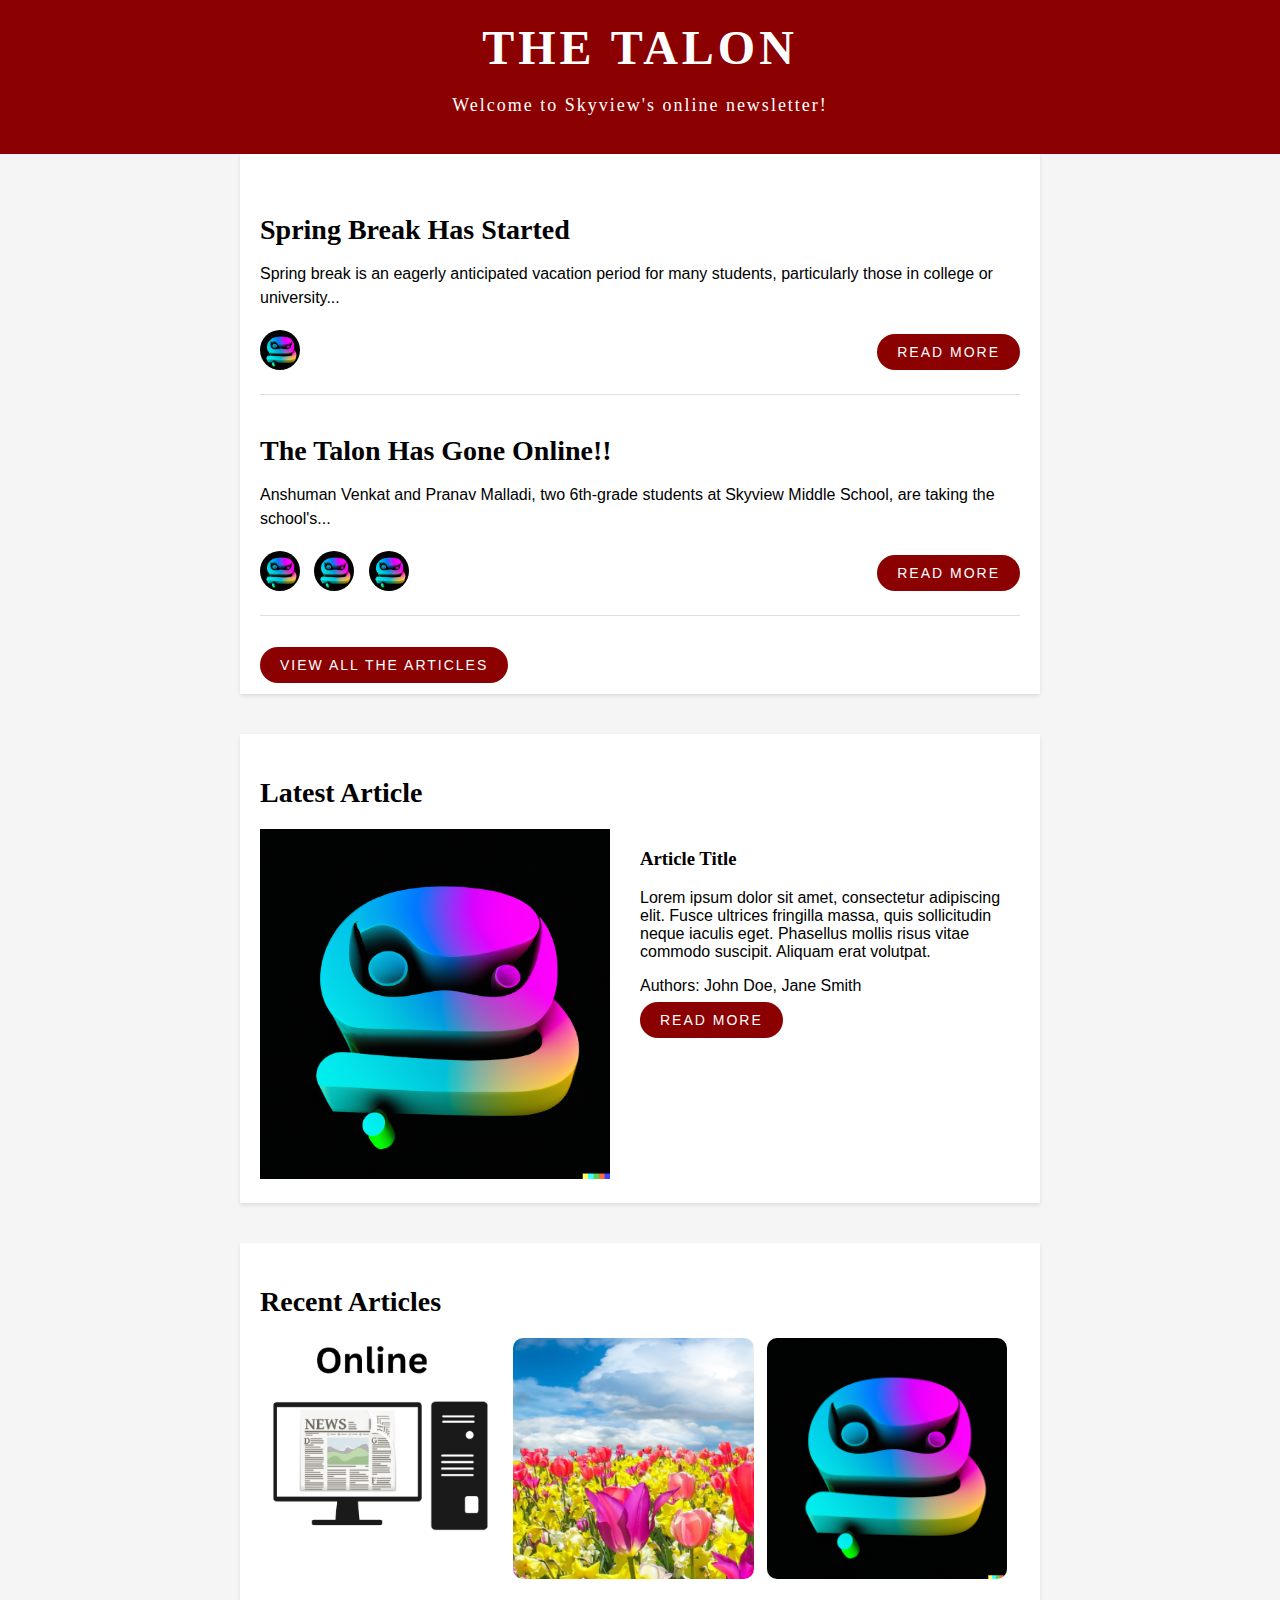
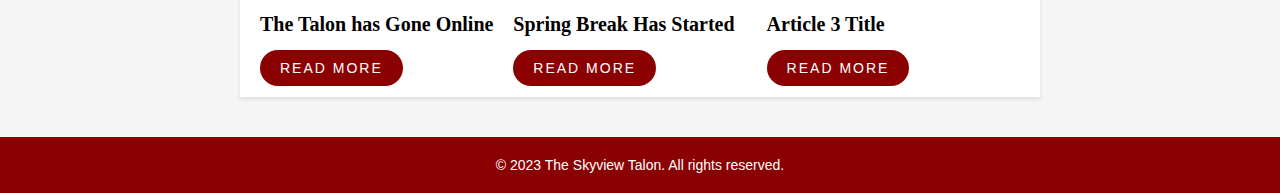
<file: index.html>
<!DOCTYPE html>
<html>
  <head>
    <title>The Talon Online News</title>
    <link rel="icon" href="Untitled-removebg-preview (1).png">
    <link rel="stylesheet" href="style.css">
  </head>
  <body>
    
    <header>
      <h1>The Talon</h1>
      <p>Welcome to Skyview's online newsletter!</p>
    </header>
    <div class="container">
     
      <article>
        <h2>Spring Break Has Started</h2>
        <p>Spring break is an eagerly anticipated vacation period for many students, particularly those in college or university...</p>
        <div class="article-info">
          <div>
            <img src="Profilepic copy.png" alt="Author 4">
          </div>
          <a href="talon2.html" class="read-more">Read more</a>
        </div>
      </article>
       <article>
        <h2>The Talon Has Gone Online!!</h2>
        <p>Anshuman Venkat and Pranav Malladi, two 6th-grade students at Skyview Middle School, are taking the school's...</p>
        <div class="article-info">
          <div>
            <img src="Profilepic copy.png" alt="Author 1">
            <img src="Profilepic copy.png" alt="Author 2">
            <img src="Profilepic copy.png" alt="Author 3">
          </div>
          <a href="talon1.html" class="read-more">Read more</a>
        </div>
      </article>
        <a href="tal.html" class="all">View All The Articles</a>
    </div>
    
   
</article></div>
  <!-- Latest Article and Authors Section -->
  <section id="latest-article">
    <div class="container">
      <h2>Latest Article</h2>
      <div class="row">
        <div class="col-12 col-md-6">
          <img src="Profilepic copy.png" width="350px" alt="Latest Article Image">
        </div>
        <div class="col-12 col-md-6">
          <h3>Article Title</h3>
          <p>Lorem ipsum dolor sit amet, consectetur adipiscing elit. Fusce ultrices fringilla massa, quis sollicitudin neque iaculis eget. Phasellus mollis risus vitae commodo suscipit. Aliquam erat volutpat.</p>
          <p>Authors: John Doe, Jane Smith</p>
             <a href="tal.html" class="read-more">Read more</a>
        </div>
      </div>
    </div>
  </section>
  <section id="recent-articles">
    <div class="container">
      <h2>Recent Articles</h2>
      <div class="row">
        <div class="col-12 col-md-4">
        
          <div class="article-card">

            <img src="Screenshot 2023-04-14 2.23.31 PM.png" alt="Article 1 Image">
            <h3>           The Talon has Gone Online</h3>
          <br>
            <a href="talon1.html">Read more</a>
          </div>

      
        </div>
        <div class="col-12 col-md-4">
       
      <div class="article-card">

            <img src="Screenshot 2023-04-14 2.25.18 PM.png" alt="Article 1 Image">
            <h3>Spring Break Has Started</h3>
     <br>
            <a href="tal.html">Read more</a>
          </div>

      
        </div>
        <div class="col-12 col-md-4">
  
       <div class="article-card">

            <img src="Profilepic copy.png" alt="Article 1 Image">
            <h3>Article 3 Title</h3>
                <br>
            <a href="tal.html">Read more</a>
          </div>

 
        </div>
      </div>
    </div>
  </section>
  <footer>
    <p>&copy; 2023 The Skyview Talon. All rights reserved.</p>
  </footer>
  <!-- Script to make buttons rounded -->
  <script>
    const buttons = document.querySelectorAll("button, a");
    buttons.forEach(button => {
      button.style.borderRadius = "20px";
    });
  </script>
</body>
</html>
</file>
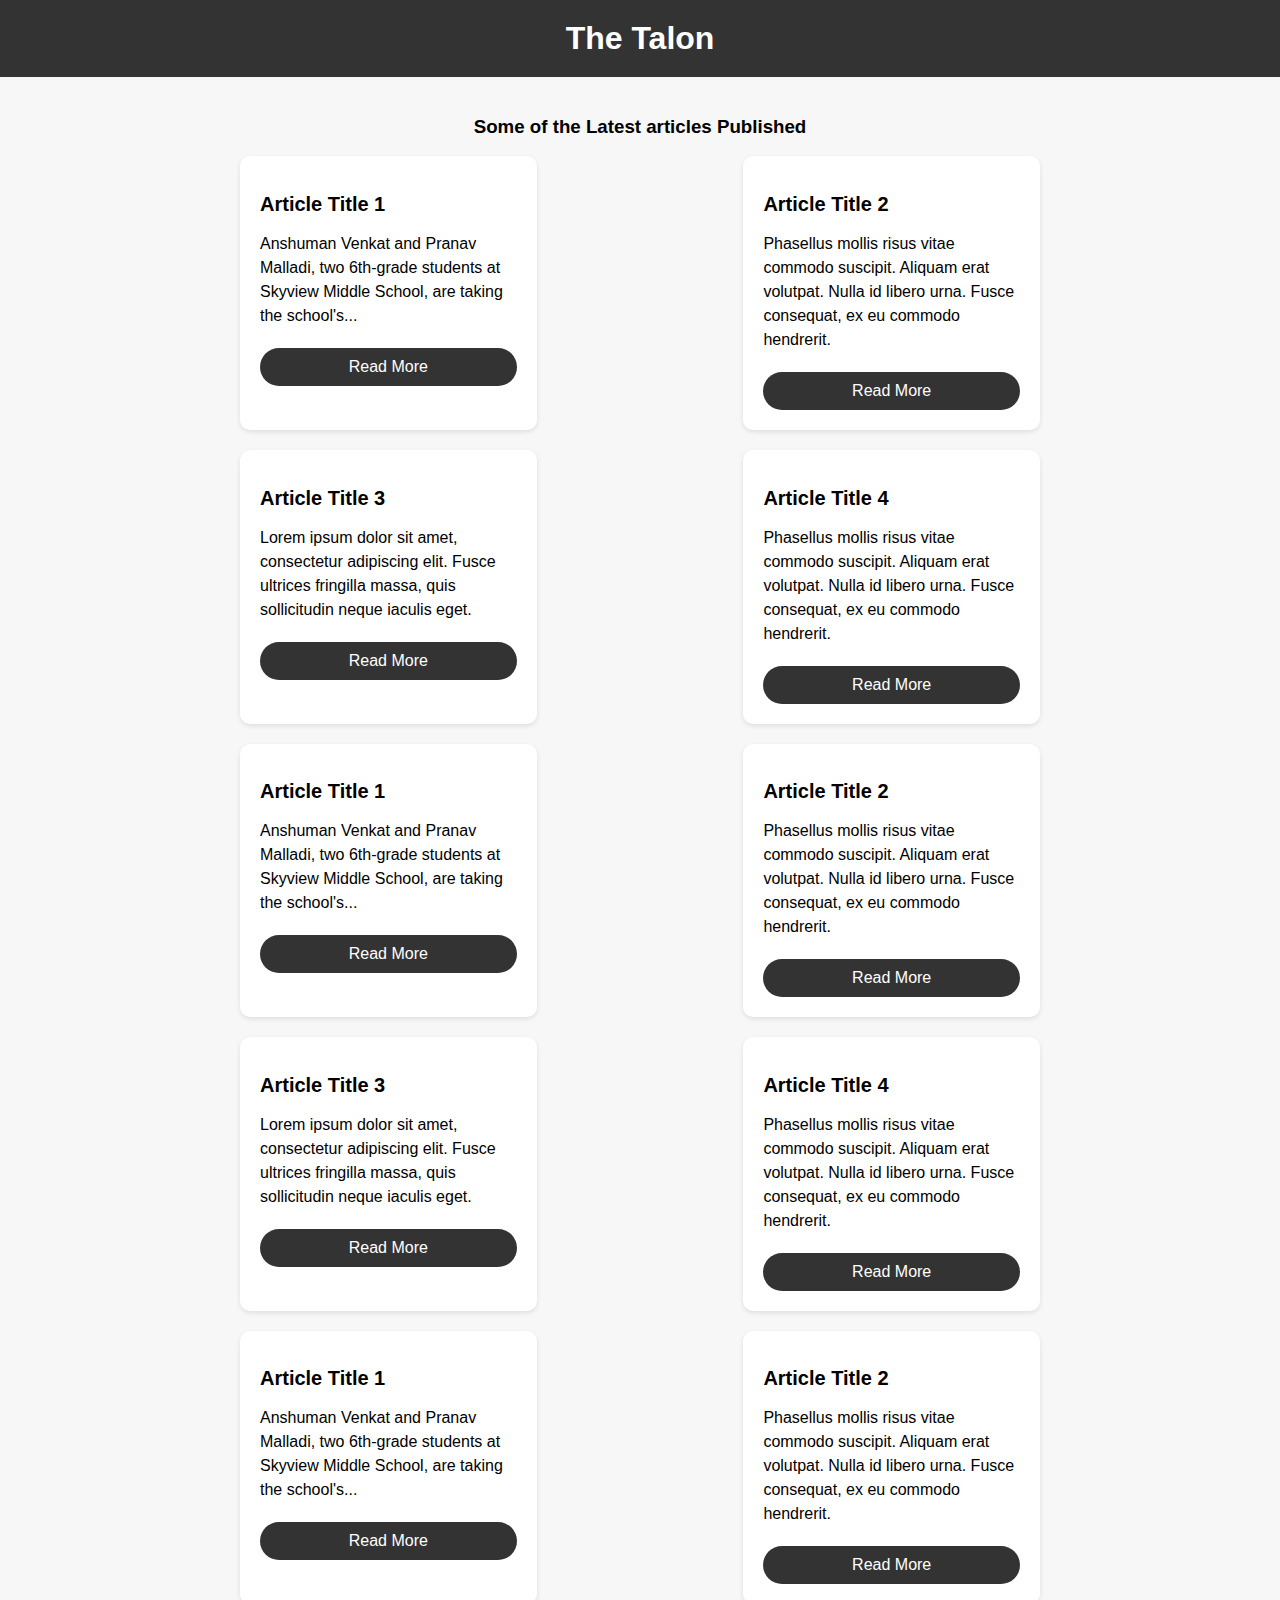
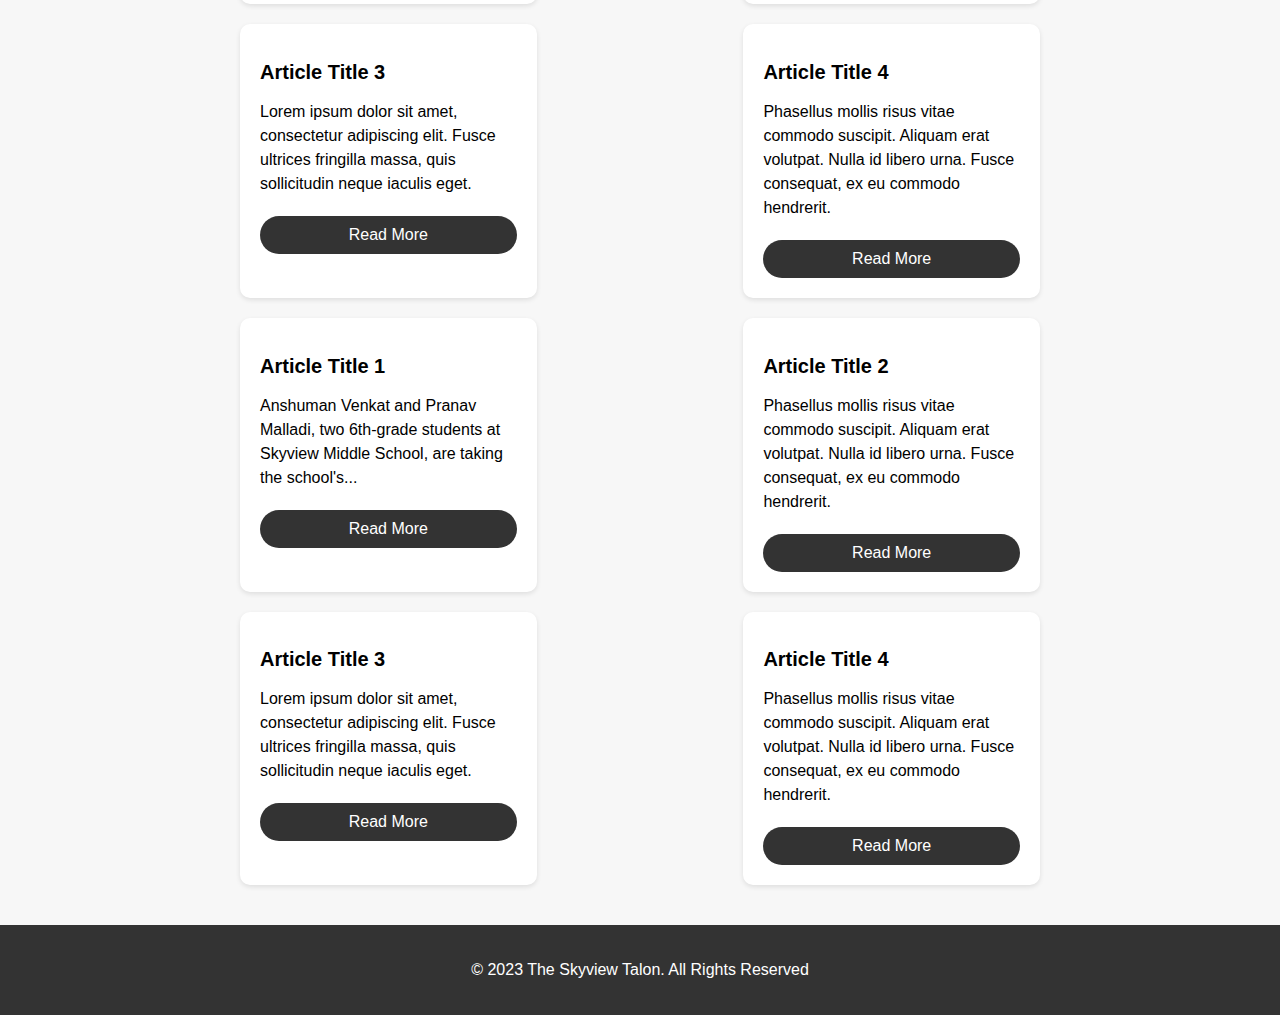
<file: tal.html>
<!DOCTYPE html>
<html>
  <head>
    <title>The Talon Articles</title>
    <link rel="icon" href="Untitled-removebg-preview (1).png">
    <style>
      /* Global Styles */
      body {
        font-family: Arial, sans-serif;
        margin: 0;
        padding: 0;
        background-color: #f7f7f7;
      }
      .container {
        max-width: 800px;
        margin: 0 auto;
        padding: 20px;
      }
      /* Header Styles */
      header {
        background-color: #333;
        color: #fff;
        padding: 20px;
        text-align: center;
      }
      .main{
      text-align:center;
      }
      header h1 {
        margin: 0;
      }
      /* Article Styles */
      .articles {
        display: flex;
        flex-wrap: wrap;
        justify-content: space-between;
      }
      .article {
        background-color: #fff;
        box-shadow: 0 2px 5px rgba(0, 0, 0, 0.1);
        border-radius: 10px;
        margin-bottom: 20px;
        padding: 20px;
        width: calc(33.33% - 10px);
      }
      .article h2 {
        font-size: 20px;
        margin-bottom: 10px;
      }
      .article p {
        font-size: 16px;
        line-height: 1.5;
        margin-bottom: 20px;
      }
      .article a {
        display: block;
        background-color: #333;
        color: #fff;
        text-align: center;
        padding: 10px;
        border-radius: 20px;
        text-decoration: none;
        transition: background-color 0.3s ease;
      }
      .article a:hover {
        background-color: #555;
      }
      /* Footer Styles */
      footer {
        background-color: #333;
        color: #fff;
        padding: 20px;
        text-align: center;
      }
    </style>
  </head>
  <body>
    <header>
<h1>The Talon</h1>

    </header>
    <div class="container">
<div class="main">
   <h3>Some of the Latest articles Published</h3>
      </div>
      <div class="articles">
      
        <div class="article">
          <h2>Article Title 1</h2>
          <p>Anshuman Venkat and Pranav Malladi, two 6th-grade students at Skyview Middle School, are taking the school's...</p>
          <a href="talon1.html">Read More</a>
        </div>
        <div class="article">
          <h2>Article Title 2</h2>
          <p>Phasellus mollis risus vitae commodo suscipit. Aliquam erat volutpat. Nulla id libero urna. Fusce consequat, ex eu commodo hendrerit.</p>
          <a href="talon2.html">Read More</a>
        </div>
        
        <div class="article">
          <h2>Article Title 3</h2>
          <p>Lorem ipsum dolor sit amet, consectetur adipiscing elit. Fusce ultrices fringilla massa, quis sollicitudin neque iaculis eget.</p>
          <a href="talon3.html">Read More</a>
        </div>
        <div class="article">
          <h2>Article Title 4</h2>
          <p>Phasellus mollis risus vitae commodo suscipit. Aliquam erat volutpat. Nulla id libero urna. Fusce consequat, ex eu commodo hendrerit.</p>
          <a href="talon4.html">Read More</a>
        </div>
         <div class="article">
          <h2>Article Title 1</h2>
          <p>Anshuman Venkat and Pranav Malladi, two 6th-grade students at Skyview Middle School, are taking the school's...</p>
          <a href="talon1.html">Read More</a>
        </div>
        <div class="article">
          <h2>Article Title 2</h2>
          <p>Phasellus mollis risus vitae commodo suscipit. Aliquam erat volutpat. Nulla id libero urna. Fusce consequat, ex eu commodo hendrerit.</p>
          <a href="talon2.html">Read More</a>
        </div>
        <div class="article">
          <h2>Article Title 3</h2>
          <p>Lorem ipsum dolor sit amet, consectetur adipiscing elit. Fusce ultrices fringilla massa, quis sollicitudin neque iaculis eget.</p>
          <a href="talon3.html">Read More</a>
        </div>
        <div class="article">
          <h2>Article Title 4</h2>
          <p>Phasellus mollis risus vitae commodo suscipit. Aliquam erat volutpat. Nulla id libero urna. Fusce consequat, ex eu commodo hendrerit.</p>
          <a href="talon4.html">Read More</a>
        </div>
          <div class="article">
          <h2>Article Title 1</h2>
          <p>Anshuman Venkat and Pranav Malladi, two 6th-grade students at Skyview Middle School, are taking the school's...</p>
          <a href="talon1.html">Read More</a>
        </div>
        <div class="article">
          <h2>Article Title 2</h2>
          <p>Phasellus mollis risus vitae commodo suscipit. Aliquam erat volutpat. Nulla id libero urna. Fusce consequat, ex eu commodo hendrerit.</p>
          <a href="talon2.html">Read More</a>
        </div>
        <div class="article">
          <h2>Article Title 3</h2>
          <p>Lorem ipsum dolor sit amet, consectetur adipiscing elit. Fusce ultrices fringilla massa, quis sollicitudin neque iaculis eget.</p>
          <a href="talon3.html">Read More</a>
        </div>
        <div class="article">
          <h2>Article Title 4</h2>
          <p>Phasellus mollis risus vitae commodo suscipit. Aliquam erat volutpat. Nulla id libero urna. Fusce consequat, ex eu commodo hendrerit.</p>
          <a href="talon4.html">Read More</a>
        </div>
         <div class="article">
          <h2>Article Title 1</h2>
          <p>Anshuman Venkat and Pranav Malladi, two 6th-grade students at Skyview Middle School, are taking the school's...</p>
          <a href="talon1.html">Read More</a>
        </div>
        <div class="article">
          <h2>Article Title 2</h2>
          <p>Phasellus mollis risus vitae commodo suscipit. Aliquam erat volutpat. Nulla id libero urna. Fusce consequat, ex eu commodo hendrerit.</p>
          <a href="talon2.html">Read More</a>
        </div>
        <div class="article">
          <h2>Article Title 3</h2>
          <p>Lorem ipsum dolor sit amet, consectetur adipiscing elit. Fusce ultrices fringilla massa, quis sollicitudin neque iaculis eget.</p>
          <a href="talon3.html">Read More</a>
        </div>
        <div class="article">
          <h2>Article Title 4</h2>
          <p>Phasellus mollis risus vitae commodo suscipit. Aliquam erat volutpat. Nulla id libero urna. Fusce consequat, ex eu commodo hendrerit.</p>
          <a href="talon4.html">Read More</a>
        </div>
      </div>
    </div>
  <footer>
    <p>© 2023 The Skyview Talon. All Rights Reserved</p>
  </footer>

  </body>
</html>
</file>
<file: style.css>
/* Global Styles */
body {
  font-family: Arial, sans-serif;
  margin: 0;
  padding: 0;
  height: 100%;
  background: #f5f5f5; /* Set a light gray background color */
}
.all{
  background-color: #8B0000;
  color: #fff;
  padding: 10px 20px;
  text-decoration: none;
  border-radius: 20px;
  text-align: center;
  text-transform: uppercase;
  font-size: 14px;
  letter-spacing: 2px;
  transition: all 0.2s ease-in-out;
}
.all:hover {
  background-color: #fff;
  color: #333;
  border: 2px solid #8B0000; /* Add a border on hover */
}
* {box-sizing: border-box;}

h2{
font-family: Garamond, serif;
}
h3{
font-family: Garamond, serif;
}
header {
    padding: 10px 16px;
    background-color: #8B0000;
    (insert #myHeader styles, if needed)
 opacity: 0.5;
  color:#FFFFFF;
  font-family: Garamond, serif;
}

.container {
  max-width: 800px;
  margin: 0 auto;
  padding: 20px;
  background: #fff; /* Set a white background color */
  box-shadow: 0 2px 4px rgba(0,0,0,0.1); /* Add a slight shadow */
}

/* Header Styles */
header {
 
  padding: 20px;
  text-align: center;
}
header h1 {
  margin: 0;
  font-size: 48px;
  letter-spacing: 4px;
  text-transform: uppercase;
}

header p {
  font-size: 18px;
  letter-spacing: 2px;
  margin-top: 20px;
}

/* Article Styles */
article {
  margin: 40px 0;
  padding-bottom: 20px;
  border-bottom: 1px solid #ddd;
}

article h2 {
  font-size: 28px;
  margin-bottom: 10px;
}

article p {
  font-size: 16px;
  line-height: 1.5;
  margin-bottom: 20px;
}

.article-info {
  display: flex;
  justify-content: space-between;
  align-items: center;
}

.article-info img {
  width: 40px;
  height: 40px;
  border-radius: 50%;
  margin-right: 10px;
}

.read-more {
  background-color: #8B0000;
  color: #fff;
  padding: 10px 20px;
  text-decoration: none;
  border-radius: 20px;
  text-transform: uppercase;
  font-size: 14px;
  letter-spacing: 2px;
  transition: all 0.2s ease-in-out;
}

.read-more:hover {
  background-color: #fff;
  color: #333;
  border: 2px solid #8B0000; /* Add a border on hover */
}

/* Latest Article and Recent Articles Styles */
section {
  margin: 40px 0;
}

section h2 {
  font-size: 28px;
  margin-bottom: 20px;
}

.row::after {
  content: "";
  clear: both;
  display: table;
}

.col-12 {
  width: 50%;
}

@media (min-width: 768px) {
  .col-md-4 {
    width: 33.33%;
    float: left;
  }

  .col-md-6 {
    width: 50%;
    float: left;
  }
}



.article-card img {
  width: 95%;
  margin-bottom: 10px;
  border-radius: 10px;
}

.article-card h3 {
  font-size: 20px;
  margin-bottom: 5px;
 
font-family: Garamond, serif;

}

.article-card p {
  font-size: 14px;
  margin-bottom: 5px;
}

.article-card a {
  background-color: #8B0000;
  color: #fff;
  padding: 10px 20px;
  text-decoration: none;
  border-radius: 40px;
  text-transform: uppercase;
  font-size: 14px;
  letter-spacing: 2px;
  transition: all 0.2s ease-in-out;
}

.article-card a:hover {
  background-color: #fff;
  color: #333;
}

/* Footer Styles */
footer {
  background-color: #8B0000;
  color: #fff;
  padding: 20px;
  text-align: center;
}

footer p {
  font-size: 14px;
  margin: 0;
}
</file>
